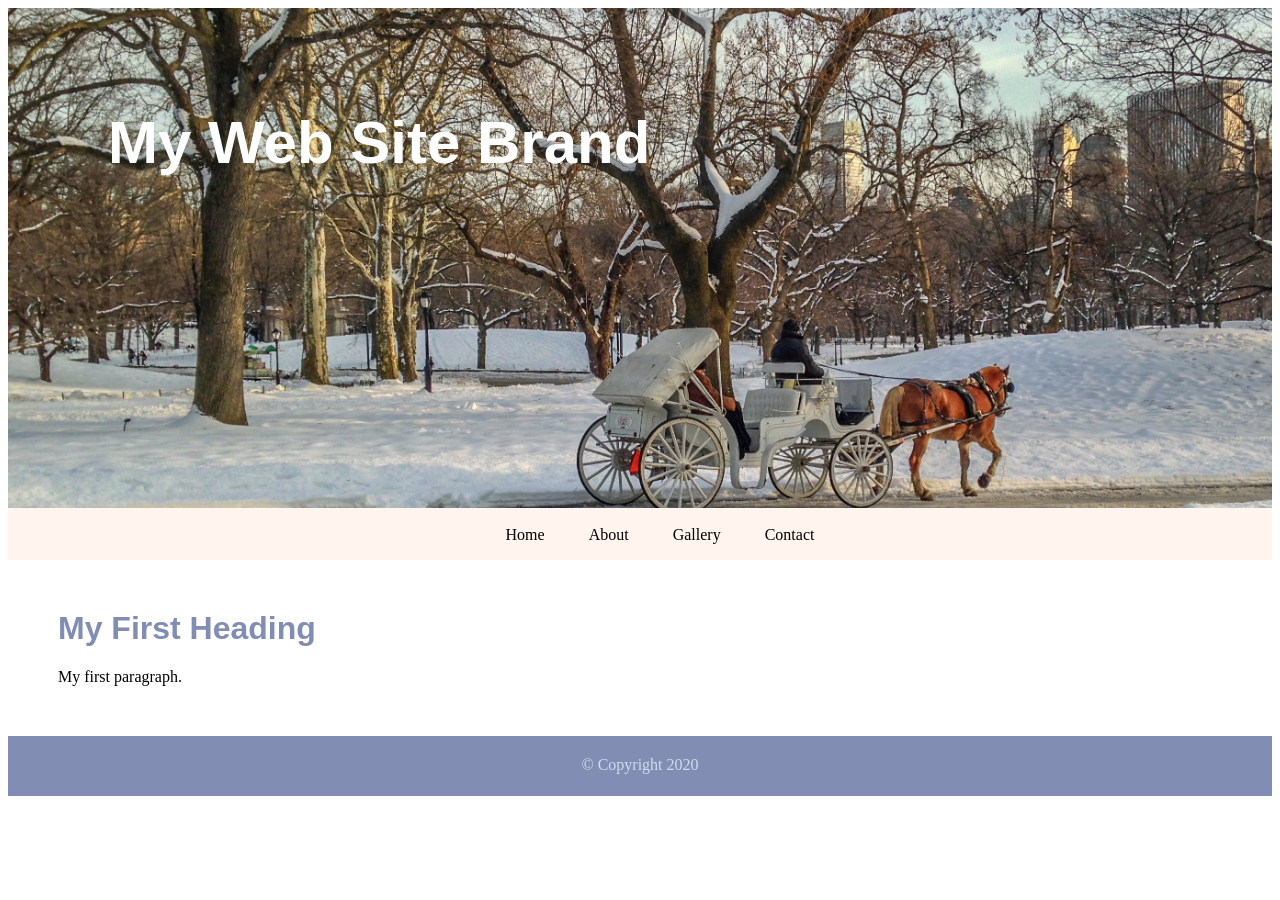
<file: index.html>
<!DOCTYPE html>
<html>
    <head>
        <title>My First Web Page</title>

        <link rel="stylesheet" href="style.css">

    </head>
    <body>
        <!-- Container to wrap everything -->
        <div id="container">
            <!-- Brand of website -->
            <header style="font-size: 60px; color: #fff;">My Web Site Brand</header>
            <!-- Main Navigation -->
            <nav>
                <ul>
                    <li><a href="index.html">Home</a></li>
                    <li><a href="about.html">About</a></li>
                    <li><a href="gallery.html">Gallery</a></li>
                    <li><a href="contact.html">Contact</a></li>
                </ul>
            </nav> <!-- End of Main Navigation -->

            <!-- Main Content -->
            <main>
                <h1>My First Heading</h1>
                <p> My first paragraph. </p>
            </main><!-- End of Main Content -->

            <!-- Footer Information -->
            <footer>&copy; Copyright 2020</footer>

        </div> <!-- End Container -->
    </body>
</html>
</file>
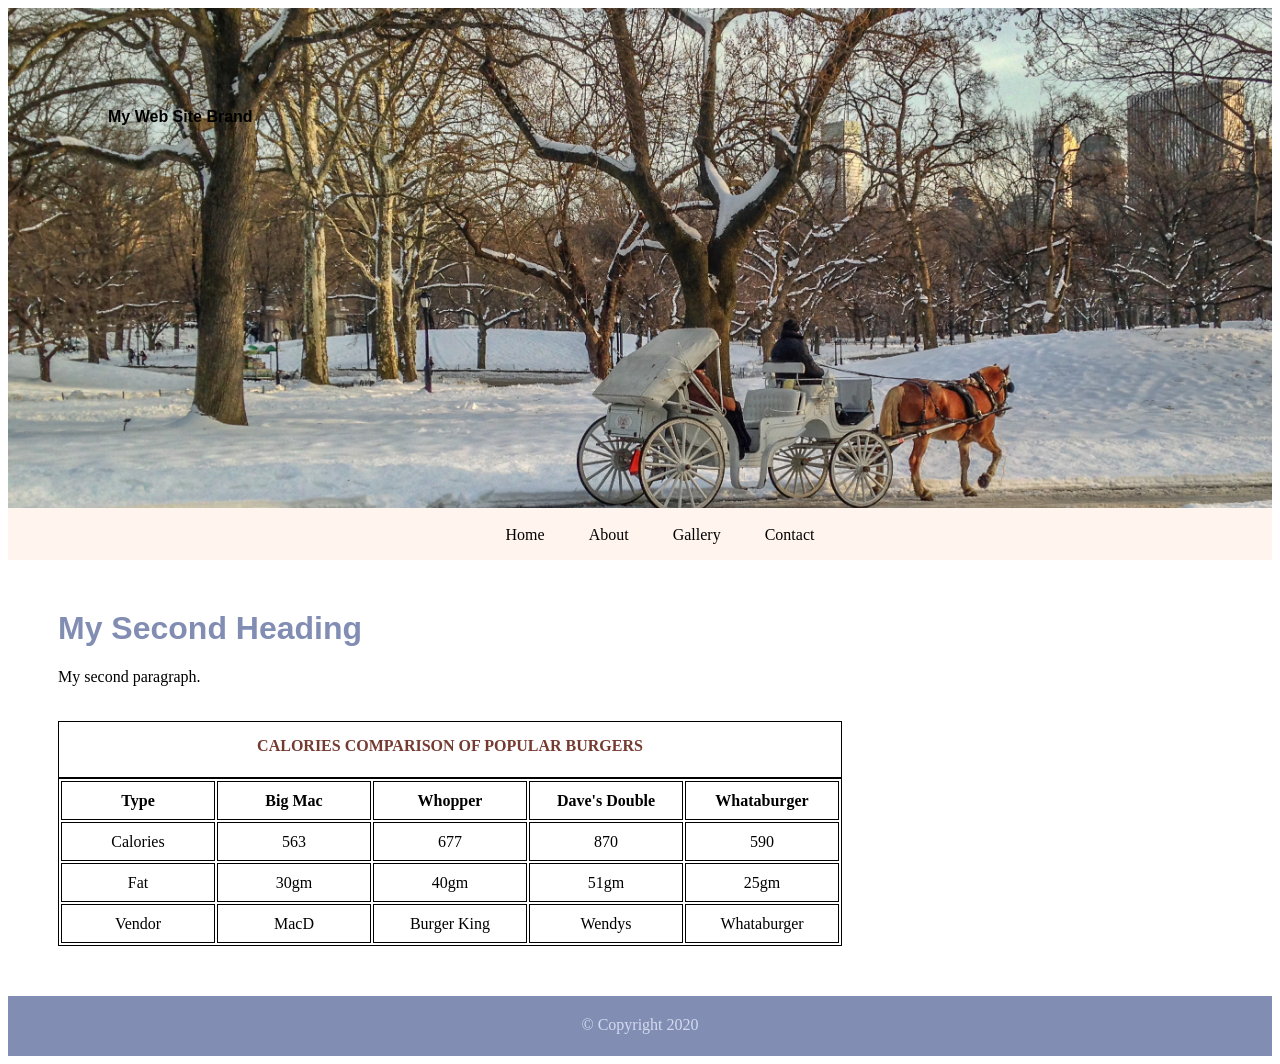
<file: about.html>
<!DOCTYPE html>
<html>
    <head>
        <title>My Second Web Page</title>
        <link rel="stylesheet" href="style.css">
    </head>
    <body>
        <!-- Container to wrap everything -->
        <div id="container">
            <!-- Brand of website -->
            <header>My Web Site Brand</header>
            <!-- Main Navigation -->
            <nav>
                <ul>
                    <li><a href="index.html">Home</a></li>
                    <li><a href="about.html">About</a></li>
                    <li><a href="gallery.html">Gallery</a></li>
                    <li><a href="contact.html">Contact</a></li>
                </ul>
            </nav> <!-- End of Main Navigation -->

            <!-- Main Content -->
            <main>
                <h1>My Second Heading</h1>
                <p> My second paragraph. </p>

                <table>
                    <caption>Calories Comparison of Popular Burgers</caption>
                    <thead>
                        <tr>
                            <th>Type</th>
                            <th>Big Mac</th>
                            <th>Whopper</th>
                            <th>Dave's Double</th>
                            <th>Whataburger</th>
                        </tr>
                    </thead>
                    <tbody>
                        <tr>
                            <td>Calories</td>
                            <td>563</td>
                            <td>677</td>
                            <td>870</td>
                            <td>590</td>
                        </tr>
                        <tr>
                            <td>Fat</td>
                            <td>30gm</td>
                            <td>40gm</td>
                            <td>51gm</td>
                            <td>25gm</td>
                        </tr>
                    </tbody>
                    <tfoot>
                        <tr>
                            <td>Vendor</td>
                            <td>MacD</td>
                            <td>Burger King</td>
                            <td>Wendys</td>
                            <td>Whataburger</td>
                        </tr>
                    </tfoot>
                </table>
            </main><!-- End of Main Content -->

            <!-- Footer Information -->
            <footer>&copy; Copyright 2020</footer>
            
        </div> <!-- End Container -->

    </body>
</html>
</file>
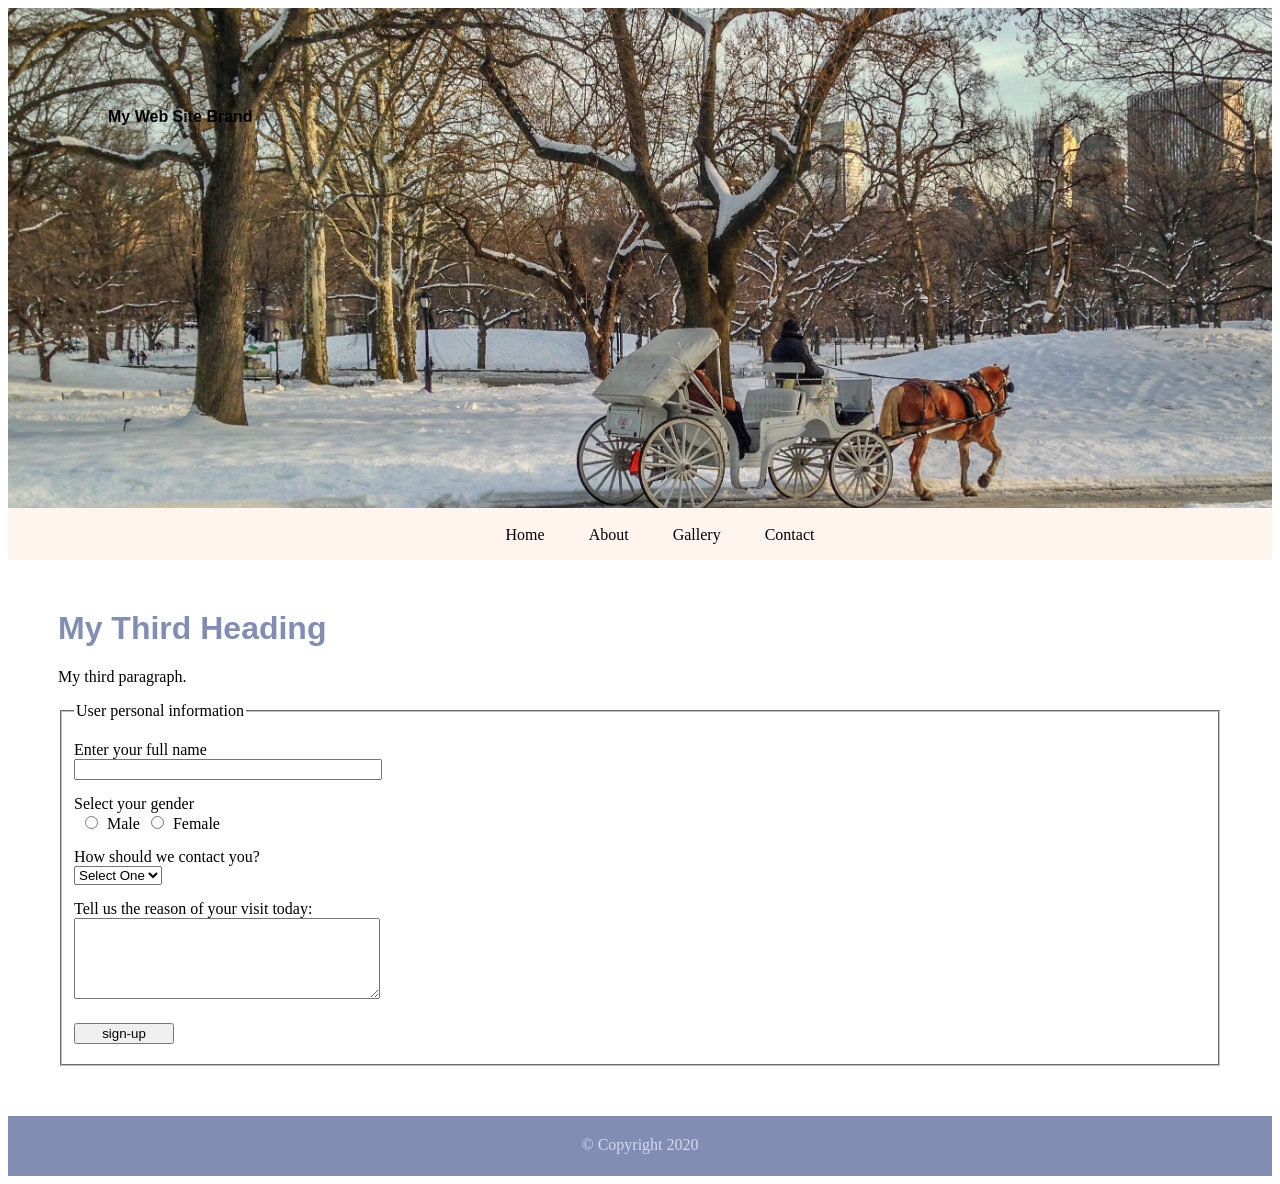
<file: contact.html>
<!DOCTYPE html>
<html>
    <head>
        <title>My Third Web Page</title>
        <link rel="stylesheet" href="style.css">
    </head>
    <body>
        <!-- Container to wrap everything -->
        <div id="container">
            <!-- Brand of website -->
            <header>My Web Site Brand</header>
            <!-- Main Navigation -->
            <nav>
                <ul>
                    <li><a href="index.html">Home</a></li>
                    <li><a href="about.html">About</a></li>
                    <li><a href="gallery.html">Gallery</a></li>
                    <li><a href="contact.html">Contact</a></li>
                </ul>
            </nav> <!-- End of Main Navigation -->

            <!-- Main Content -->
            <main>
                <h1>My Third Heading</h1>
                <p> My third paragraph. </p>

                <form action="/signup" method="post">
                    <fieldset>
                        <legend>User personal information</legend>
                        <label>Enter your full name</label>
                        <input type="text" name="name">
                        <label>Select your gender</label>
                        <input type="radio" name="gender" value="male">Male<input type="radio" name="gender" value="female">Female<br>
                        <label>How should we contact you?</label>
                        <select id="contactSelect">
                            <option value="none">Select One</option>
                            <option value="email">Email</option>
                            <option value="phone">Phone</option>
                        </select>
                        <div id="emailbox">
                            <label>Enter your email</label>
                            <input type="text" name="email">
                        </div>
                        <div id="phonebox">
                            <label>Enter your phone</label>
                            <input type="text" name="phone">
                        </div>
                        <label>Tell us the reason of your visit today:</label>
                        <textarea rows="5" cols="30"></textarea><br>
                        <input type="submit" value="sign-up">
                    </fieldset>
                </form>
            </main><!-- End of Main Content -->

            <!-- Footer Information -->
            <footer>&copy; Copyright 2020</footer>

        </div> <!-- End Container -->
        <script src="script.js"></script>
    </body>
</html>
</file>
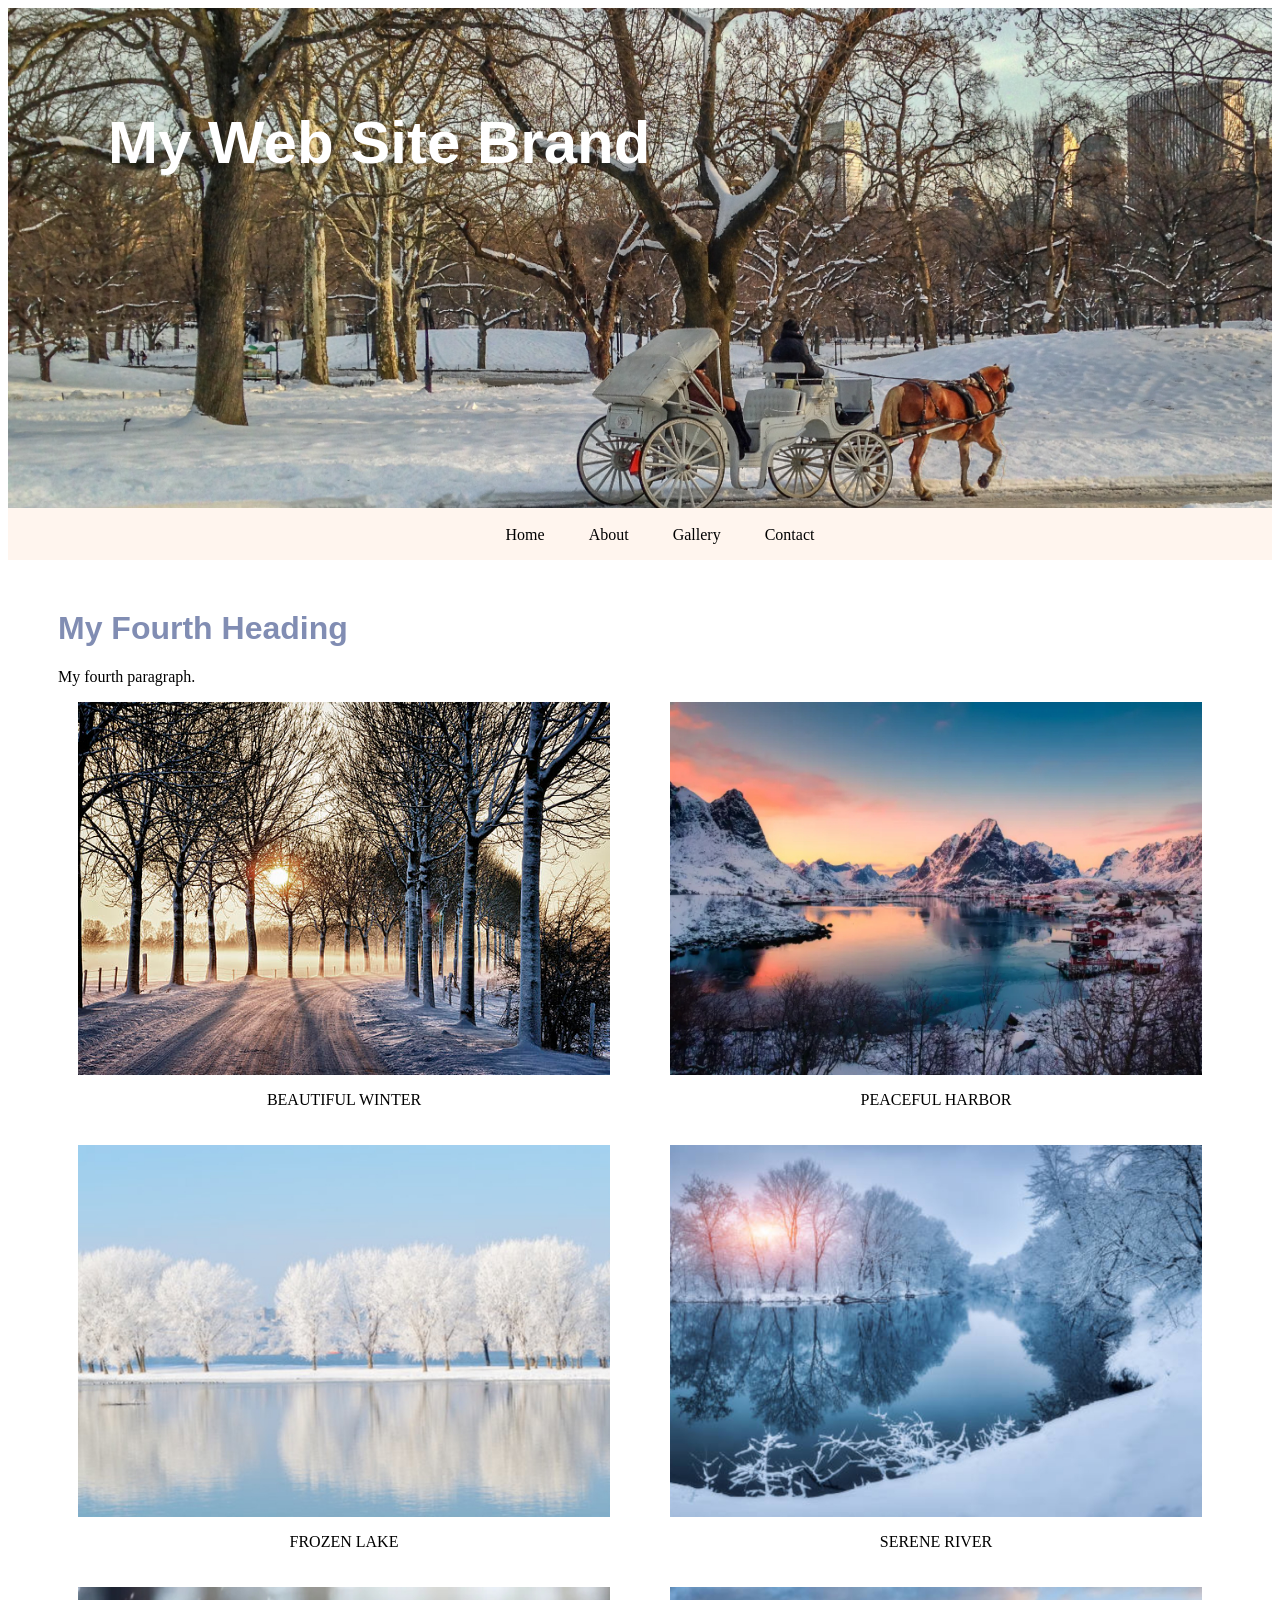
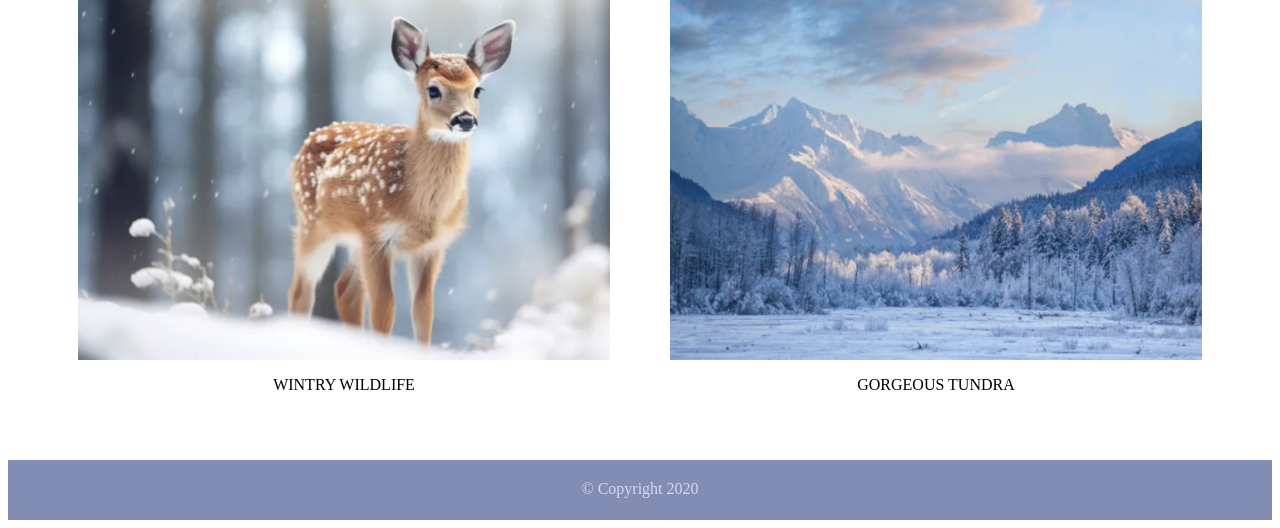
<file: gallery.html>
<!DOCTYPE html>
<html>

<head>
    <title>My First Web Page</title>

    <link rel="stylesheet" href="style.css">

</head>

<body id="gallery">
    <!-- Container to wrap everything -->
    <div id="container">
        <!-- Brand of website -->
        <header style="font-size: 60px; color: #fff;">My Web Site Brand</header>
        <!-- Main Navigation -->
        <nav>
            <ul>
                <li><a href="index.html">Home</a></li>
                <li><a href="about.html">About</a></li>
                <li><a href="gallery.html">Gallery</a></li>
                <li><a href="contact.html">Contact</a></li>
            </ul>
        </nav> <!-- End of Main Navigation -->

        <!-- Main Content -->
        <main>
            <h1>My Fourth Heading</h1>
            <p> My fourth paragraph. </p>

            <ul id="album">
                <!--<li id="photo"><img src="images/winterland1.jpg"></li>
                    <li id="photo"><img src="images/winterland2.jpg"></li>
                    <li id="photo"><img src="images/winterland3.jpg"></li>
                    <li id="photo"><img src="images/winterland4.jpg"></li>
                    <li id="photo"><img src="images/winterland5.jpg"></li>
                    <li id="photo"><img src="images/winterland6.jpg"></li>-->
            </ul>
        </main><!-- End of Main Content -->

        <!-- Footer Information -->
        <footer>&copy; Copyright 2020</footer>

    </div> <!-- End Container -->
    <script src="script.js"></script>
</body>
</html>
</file>
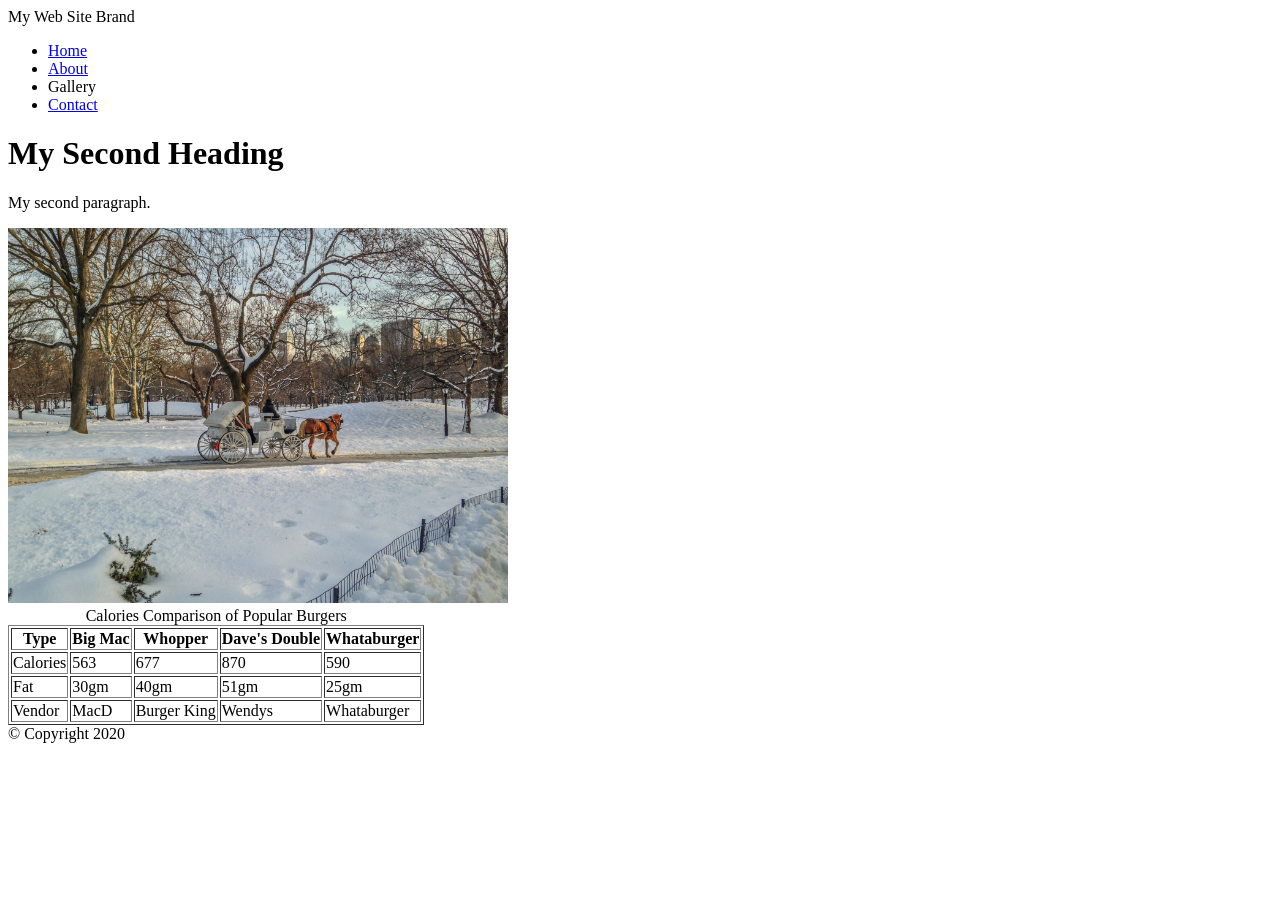
<file: page2.html>
<!DOCTYPE html>
<html>
    <head>
        <title>My Second Web Page</title>
    </head>
    <body>
        <!-- Container to wrap everything -->
        <div id="container">
            <!-- Brand of website -->
            <header>My Web Site Brand</header>
            <!-- Main Navigation -->
            <nav>
                <ul>
                    <li><a href="index.html">Home</a></li>
                    <li><a href="page2.html">About</a></li>
                    <li>Gallery</li>
                    <li><a href="page3.html">Contact</a></li>
                </ul>
            </nav> <!-- End of Main Navigation -->

            <!-- Main Content -->
            <main>
                <h1>My Second Heading</h1>
                <p> My second paragraph. </p>
                <img src="images/central_park.jpg" alt="Central Park" width="500">

                <table border="1">
                    <caption>Calories Comparison of Popular Burgers</caption>
                    <thead>
                        <tr>
                            <th>Type</th>
                            <th>Big Mac</th>
                            <th>Whopper</th>
                            <th>Dave's Double</th>
                            <th>Whataburger</th>
                        </tr>
                    </thead>
                    <tbody>
                        <tr>
                            <td>Calories</td>
                            <td>563</td>
                            <td>677</td>
                            <td>870</td>
                            <td>590</td>
                        </tr>
                        <tr>
                            <td>Fat</td>
                            <td>30gm</td>
                            <td>40gm</td>
                            <td>51gm</td>
                            <td>25gm</td>
                        </tr>
                    </tbody>
                    <tfoot>
                        <tr>
                            <td>Vendor</td>
                            <td>MacD</td>
                            <td>Burger King</td>
                            <td>Wendys</td>
                            <td>Whataburger</td>
                        </tr>
                    </tfoot>
                </table>
            </main><!-- End of Main Content -->

            <!-- Footer Information -->
            <footer>&copy; Copyright 2020</footer>

        </div> <!-- End Container -->

    </body>
<html>
</file>
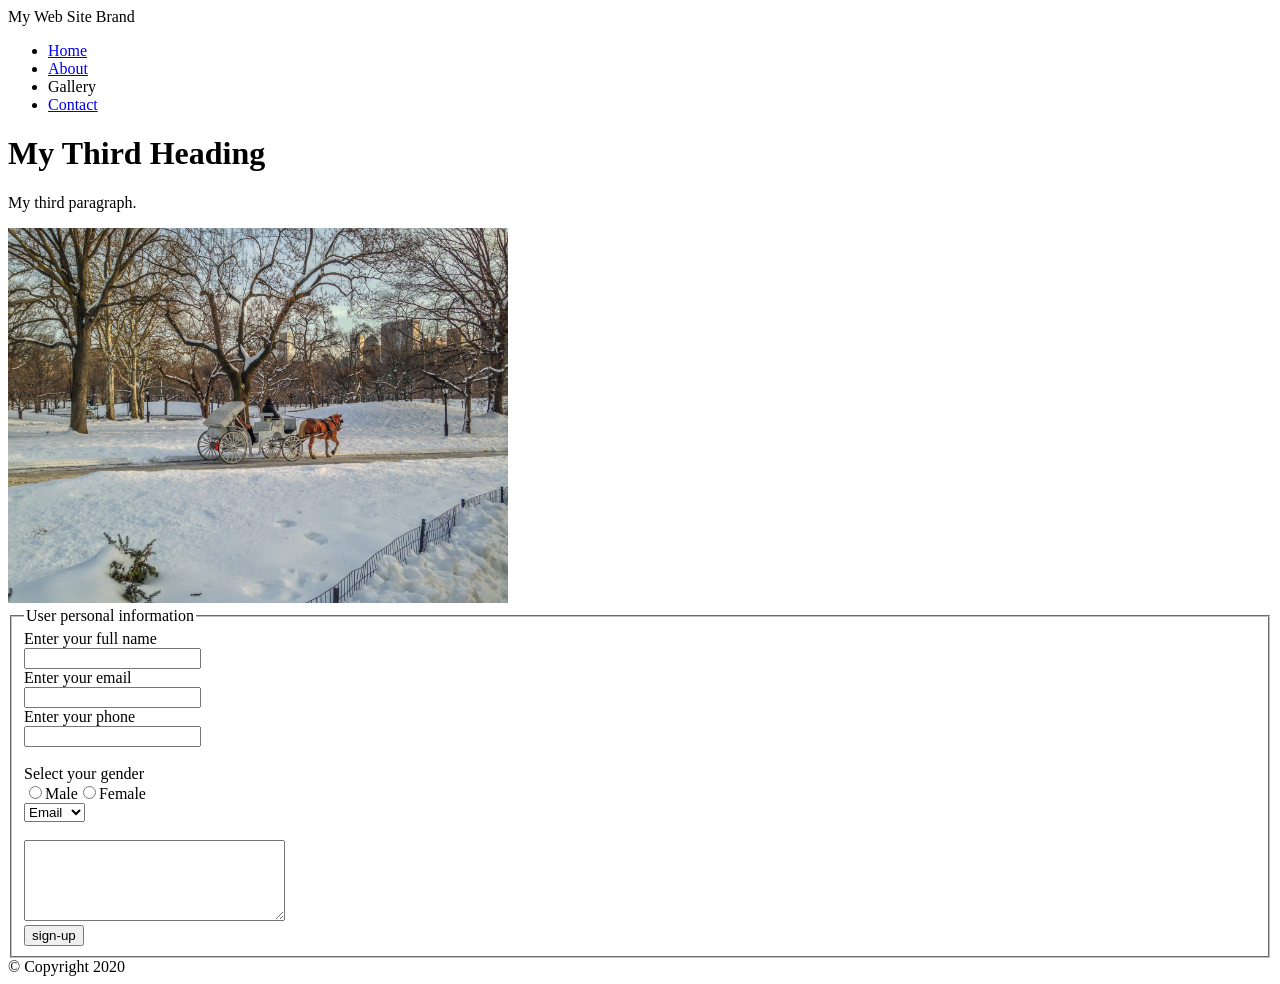
<file: page3.html>
<!DOCTYPE html>
<html>
    <head>
        <title>My Third Web Page</title>
    </head>
    <body>
        <!-- Container to wrap everything -->
        <div id="container">
            <!-- Brand of website -->
            <header>My Web Site Brand</header>
            <!-- Main Navigation -->
            <nav>
                <ul>
                    <li><a href="index.html">Home</a></li>
                    <li><a href="page2.html">About</a></li>
                    <li>Gallery</li>
                    <li><a href="page3.html">Contact</a></li>
                </ul>
            </nav> <!-- End of Main Navigation -->

            <!-- Main Content -->
            <main>
                <h1>My Third Heading</h1>
                <p> My third paragraph. </p>
                <img src="images/central_park.jpg" alt="Central Park" width="500">

                <form action="/signup" method="post">
                    <fieldset>
                        <legend>User personal information</legend>
                        <label>Enter your full name</label><br>
                        <input type="text" name="name"><br>
                        <label>Enter your email</label><br>
                        <input type="text" name="email"><br>
                        <label>Enter your phone</label><br>
                        <input type="text" name="phone"><br>
                        <br>
                        <label>Select your gender</label><br>
                        <input type="radio" name="gender" value="male">Male<input type="radio" name="gender" value="female">Female<br>
                        <select>
                            <option>Email</option>
                            <option>Phone</option>
                        </select><br>
                        <br>
                        <textarea rows="5" cols="30"></textarea><br>
                        <input type="submit" value="sign-up">
                    </fieldset>
                </form>
            </main><!-- End of Main Content -->

            <!-- Footer Information -->
            <footer>&copy; Copyright 2020</footer>

        </div> <!-- End Container -->

    </body>
<html>
</file>
<file: style.css>
header {
    background: url(images/central_park.jpg) 0 -200px no-repeat;
    /* place image as background */
    background-size: 1500px;
    /*background-position: 0 -200px;  <--- does the same as the "0 -200px" in first property above */
    /*background-repeat: no-repeat; <--- does the same as the "no-repeat" in first property above */
    height: 400px;
    /* give header some height to display the background image */
    padding-top: 100px;
    padding-left: 100px;
    font-weight: bold;
    font-family: Arial, Helvetica, sans-serif;
}

li {
    list-style-type: none;
    display: inline;
    padding: 0 20px;
}

li a {
    text-decoration: none;
    /* Remove Underline */
}

li a:link {
    color: #000;
    /* Before Click */
}

li a:visited {
    color: #818db3;
    /* After Click */
}

li a:hover {
    color: #333;
    /* Mouse Over */
}

li a:active {
    color: #753a30;
    /* Mouse Down */
}

nav {
    background-color: rgb(255, 245, 238);
    /* Can use RGB color instead of hex codes for colors */
    height: 50px;
    text-align: center;
    padding-top: 2px;
}

main {
    margin: 50px;
}

main h1 {
    color: rgb(129, 141, 179);
    font-family: arial;
}

table {
    margin-top: 35px;
}

table,
caption,
th,
td {
    border: 1px solid #000;
}

th,
td {
    width: 150px;
    height: 35px;
    text-align: center;
}

caption {
    text-transform: uppercase;
    font-weight: 600;
    height: 40px;
    padding-top: 15px;
    color: #753a30;
}

label {
    display: block;
    margin: 15px 0 0 0;
}

input {
    width: 300px;
}

input[type="radio"] {
    width: 25px;
}

textarea {
    width: 300px;
}

input[type="submit"] {
    display: block;
    margin: 20px 0 10px 0;
    width: 100px;
}

#photo {
    position: relative;
    display: block;
    line-height: 50px;
}

main #album #photo img {
    width: 400px;
    cursor: pointer;
}

main #album #photo .description {
    position: absolute;
    display: flex;
    align-items: center;
    justify-content: center;
    left: 50%;
    bottom: 50%;
    width: 70%;
    transform: translate(-50%, -50%);
    text-align: center;
    background-color: rgba(255, 255, 255, 0.75);
    visibility: hidden;
}

main #album #photo:hover .description {
    visibility: visible;
}

footer {
    height: 40px;
    background-color: rgb(129, 141, 179);
    text-align: center;
    padding-top: 20px;
    color: rgb(211, 218, 240);
}
</file>
